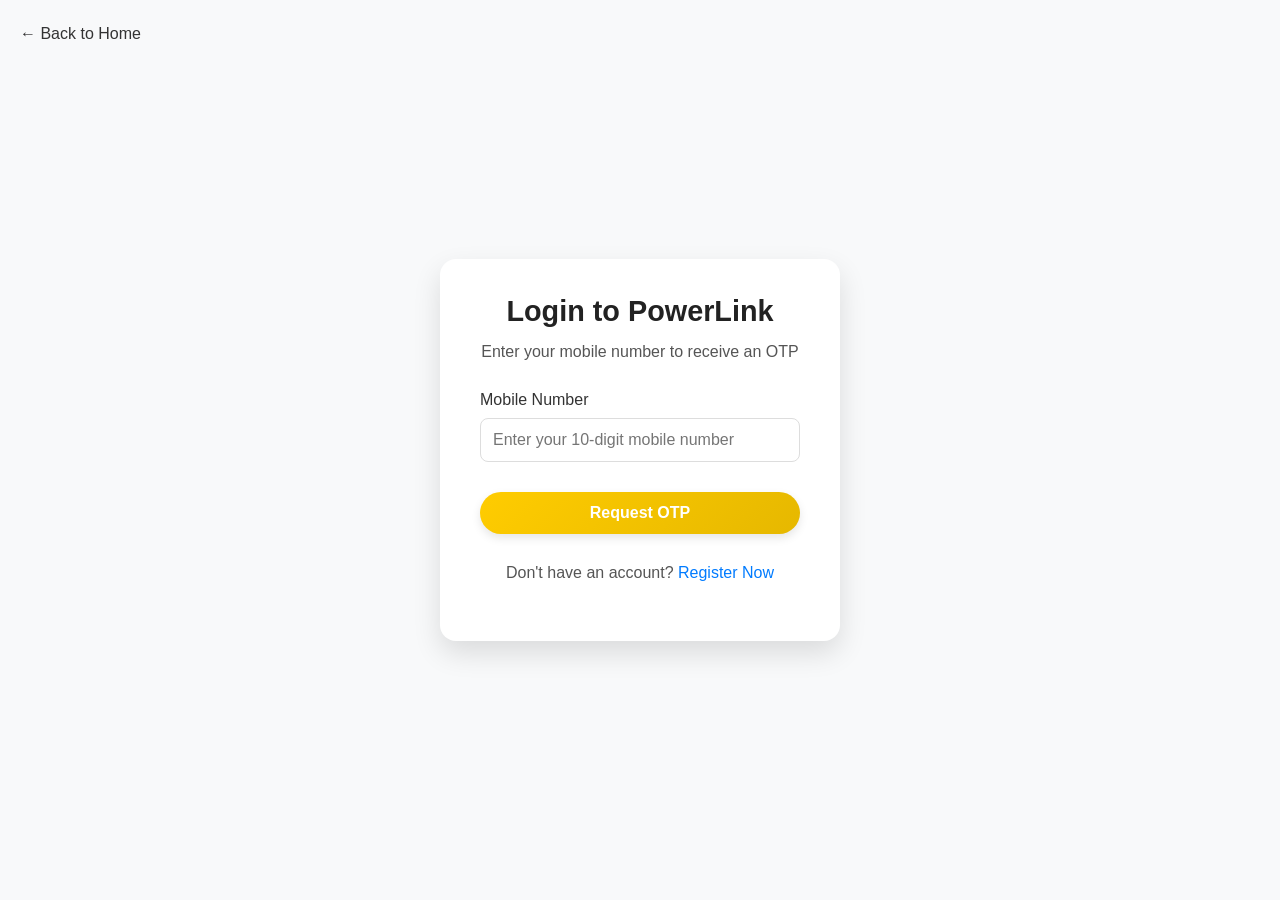
<file: yoyoyo-main/FRONTEND/pl/auth.html>
<!DOCTYPE html>
<html lang="en">
<head>
  <meta charset="UTF-8">
  <meta name="viewport" content="width=device-width, initial-scale=1.0">
  <title>PowerLink - Authentication</title>
  <link rel="stylesheet" href="style.css">
  <style>
    body {
      font-family: "Segoe UI", Tahoma, sans-serif;
      background-color: #f8f9fa;
      margin: 0;
      padding: 0;
      display: flex;
      justify-content: center;
      align-items: center;
      min-height: 100vh;
    }

    .auth-container {
      background: #fff;
      padding: 35px 40px;
      border-radius: 16px;
      width: 90%;
      max-width: 400px;
      text-align: center;
      box-shadow: 0 12px 28px rgba(0,0,0,0.12);
    }

    .auth-container h2 {
      font-size: 1.8rem;
      margin-bottom: 10px;
      color: #222;
    }

    .auth-container p {
      font-size: 1rem;
      margin-bottom: 20px;
      color: #555;
    }

    .form-group {
      margin-bottom: 20px;
      text-align: left;
    }

    .form-group label {
      display: block;
      margin-bottom: 5px;
      font-weight: 500;
      color: #333;
    }

    .form-group input {
      width: 100%;
      padding: 12px;
      border: 1px solid #ddd;
      border-radius: 8px;
      font-size: 1rem;
      box-sizing: border-box;
    }

    .form-group input:focus {
      border-color: #ffcc00;
      outline: none;
      box-shadow: 0 0 0 2px rgba(255, 204, 0, 0.2);
    }

    .btn {
      width: 100%;
      padding: 12px 0;
      margin: 10px 0;
      font-size: 1rem;
      font-weight: 600;
      border: none;
      border-radius: 50px;
      cursor: pointer;
      transition: all 0.25s ease-in-out;
      box-shadow: 0 4px 10px rgba(0,0,0,0.1);
    }

    .btn-primary {
      background-color: #000;
      color: #fff;
    }

    .btn-primary:hover {
      background-color: #ffcc00;
      color: #000;
      transform: translateY(-2px);
      box-shadow: 0 6px 12px rgba(255, 204, 0, 0.4);
    }

    .btn-secondary {
      background-color: #28a745;
      color: #fff;
    }

    .btn-secondary:hover {
      background-color: #1e7e34;
      transform: translateY(-2px);
      box-shadow: 0 6px 12px rgba(30, 126, 52, 0.3);
    }

    .link {
      display: inline-block;
      margin-top: 15px;
      color: #007bff;
      text-decoration: none;
      cursor: pointer;
    }

    .link:hover {
      text-decoration: underline;
    }

    .auth-steps {
      display: none;
    }

    .auth-steps.active {
      display: block;
    }

    .otp-inputs {
      display: flex;
      justify-content: space-between;
      margin: 20px 0;
    }

    .otp-inputs input {
      width: 45px;
      height: 45px;
      text-align: center;
      font-size: 1.2rem;
      border: 1px solid #ddd;
      border-radius: 8px;
    }

    .address-fields {
      margin-top: 15px;
    }

    .error-message {
      color: #dc3545;
      font-size: 0.9rem;
      margin-top: 5px;
      display: none;
    }

    .success-message {
      color: #28a745;
      font-size: 0.9rem;
      margin-top: 5px;
      display: none;
    }

    .back-link {
      position: absolute;
      top: 20px;
      left: 20px;
      color: #333;
      text-decoration: none;
      font-weight: 500;
    }
  </style>
</head>
<body>
  <a href="index.html" class="back-link">← Back to Home</a>

  <div class="auth-container">
    <!-- Login Form -->
    <div id="login-step" class="auth-steps active">
      <h2>Login to PowerLink</h2>
      <p>Enter your mobile number to receive an OTP</p>
      
      <div class="form-group">
        <label for="login-mobile">Mobile Number</label>
        <input type="tel" id="login-mobile" placeholder="Enter your 10-digit mobile number" maxlength="10" pattern="[0-9]{10}">
        <div id="login-mobile-error" class="error-message">Please enter a valid 10-digit mobile number</div>
      </div>
      
      <button id="request-otp-btn" class="btn btn-primary">Request OTP</button>
      <p>Don't have an account? <a id="show-register-link" class="link">Register Now</a></p>
    </div>

    <!-- OTP Verification for Login -->
    <div id="login-otp-step" class="auth-steps">
      <h2>Verify OTP</h2>
      <p>Enter the 6-digit code sent to <span id="login-mobile-display"></span></p>
      
      <div class="otp-inputs">
        <input type="text" maxlength="1" class="otp-input" data-index="1">
        <input type="text" maxlength="1" class="otp-input" data-index="2">
        <input type="text" maxlength="1" class="otp-input" data-index="3">
        <input type="text" maxlength="1" class="otp-input" data-index="4">
        <input type="text" maxlength="1" class="otp-input" data-index="5">
        <input type="text" maxlength="1" class="otp-input" data-index="6">
      </div>
      
      <div id="login-otp-error" class="error-message">Invalid OTP. Please try again.</div>
      <div id="login-otp-success" class="success-message">OTP verified successfully!</div>
      
      <button id="verify-login-otp-btn" class="btn btn-primary">Verify & Login</button>
      <p>Didn't receive the code? <a id="resend-login-otp" class="link">Resend OTP</a></p>
      <p><a id="back-to-login" class="link">Back to Login</a></p>
    </div>

    <!-- Registration Form - Step 1 -->
    <div id="register-step-1" class="auth-steps">
      <h2>Create an Account</h2>
      <p>Enter your details to get started</p>
      
      <div class="form-group">
        <label for="register-mobile">Mobile Number*</label>
        <input type="tel" id="register-mobile" placeholder="Enter your 10-digit mobile number" maxlength="10" pattern="[0-9]{10}">
        <div id="register-mobile-error" class="error-message">Please enter a valid 10-digit mobile number</div>
      </div>
      
      <div class="form-group">
        <label for="register-email">Email Address*</label>
        <input type="email" id="register-email" placeholder="Enter your email address">
        <div id="register-email-error" class="error-message">Please enter a valid email address</div>
      </div>
      
      <div class="form-group">
        <label for="register-firstname">First Name*</label>
        <input type="text" id="register-firstname" placeholder="Enter your first name">
        <div id="register-firstname-error" class="error-message">Please enter your first name</div>
      </div>
      
      <div class="form-group">
        <label for="register-lastname">Last Name*</label>
        <input type="text" id="register-lastname" placeholder="Enter your last name">
        <div id="register-lastname-error" class="error-message">Please enter your last name</div>
      </div>
      
      <button id="register-next-btn" class="btn btn-secondary">Next</button>
      <p>Already have an account? <a id="show-login-link" class="link">Login</a></p>
    </div>

    <!-- Registration Form - Step 2 (Address) -->
    <div id="register-step-2" class="auth-steps">
      <h2>Your Address</h2>
      <p>Please provide your address details</p>
      
      <div class="form-group">
        <label for="register-state">State*</label>
        <input type="text" id="register-state" placeholder="Enter your state">
        <div id="register-state-error" class="error-message">Please enter your state</div>
      </div>
      
      <div class="form-group">
        <label for="register-city">City*</label>
        <input type="text" id="register-city" placeholder="Enter your city">
        <div id="register-city-error" class="error-message">Please enter your city</div>
      </div>
      
      <div class="form-group">
        <label for="register-area">Area*</label>
        <input type="text" id="register-area" placeholder="Enter your area">
        <div id="register-area-error" class="error-message">Please enter your area</div>
      </div>
      
      <div class="form-group">
        <label for="register-line">Address Line*</label>
        <input type="text" id="register-line" placeholder="Enter your address line">
        <div id="register-line-error" class="error-message">Please enter your address line</div>
      </div>
      
      <div class="form-group">
        <label for="register-doorno">Door No*</label>
        <input type="text" id="register-doorno" placeholder="Enter your door number">
        <div id="register-doorno-error" class="error-message">Please enter your door number</div>
      </div>
      
      <button id="register-submit-btn" class="btn btn-secondary">Register</button>
      <p><a id="back-to-register-1" class="link">Back</a></p>
    </div>

    <!-- OTP Verification for Registration -->
    <div id="register-otp-step" class="auth-steps">
      <h2>Verify OTP</h2>
      <p>Enter the 6-digit code sent to <span id="register-mobile-display"></span></p>
      
      <div class="otp-inputs">
        <input type="text" maxlength="1" class="reg-otp-input" data-index="1">
        <input type="text" maxlength="1" class="reg-otp-input" data-index="2">
        <input type="text" maxlength="1" class="reg-otp-input" data-index="3">
        <input type="text" maxlength="1" class="reg-otp-input" data-index="4">
        <input type="text" maxlength="1" class="reg-otp-input" data-index="5">
        <input type="text" maxlength="1" class="reg-otp-input" data-index="6">
      </div>
      
      <div id="register-otp-error" class="error-message">Invalid OTP. Please try again.</div>
      <div id="register-otp-success" class="success-message">OTP verified successfully!</div>
      
      <button id="verify-register-otp-btn" class="btn btn-secondary">Verify & Create Account</button>
      <p>Didn't receive the code? <a id="resend-register-otp" class="link">Resend OTP</a></p>
    </div>

    <!-- Registration Success -->
    <div id="register-success" class="auth-steps">
      <h2>Registration Successful!</h2>
      <p>Your account has been created successfully.</p>
      <button id="go-to-login-btn" class="btn btn-primary">Go to Login</button>
    </div>
  </div>

  <script src="auth.js"></script>
</body>
</html>
</file>
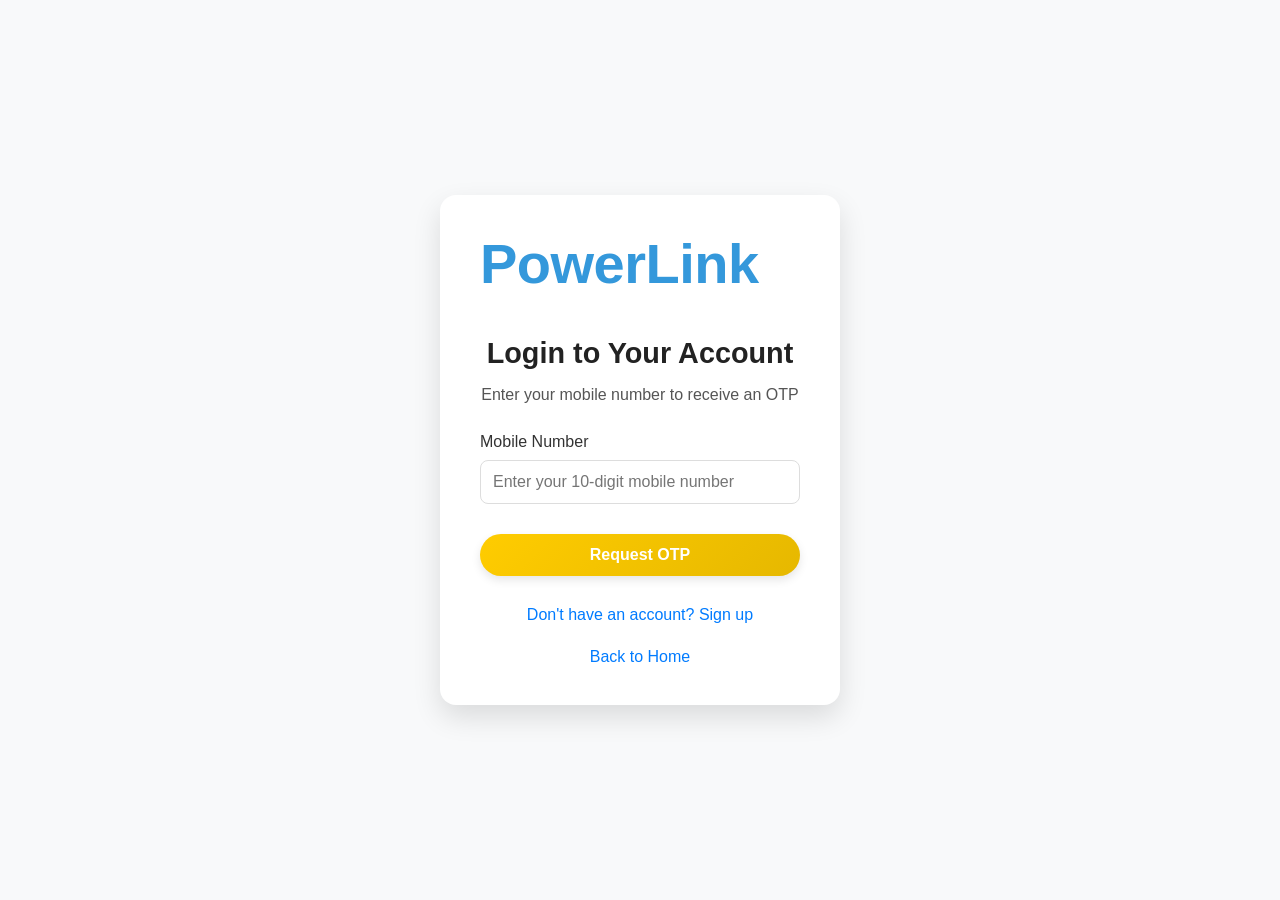
<file: yoyoyo-main/FRONTEND/pl/login.html>
<!DOCTYPE html>
<html lang="en">
<head>
  <meta charset="UTF-8">
  <meta name="viewport" content="width=device-width, initial-scale=1.0">
  <title>PowerLink - Login</title>
  <link rel="stylesheet" href="style.css">
  <style>
    body {
      font-family: "Segoe UI", Tahoma, sans-serif;
      background-color: #f8f9fa;
      margin: 0;
      padding: 0;
      display: flex;
      justify-content: center;
      align-items: center;
      min-height: 100vh;
    }

    .auth-container {
      background: #fff;
      padding: 35px 40px;
      border-radius: 16px;
      width: 90%;
      max-width: 400px;
      text-align: center;
      box-shadow: 0 12px 28px rgba(0,0,0,0.12);
    }
    h1{
       color:  #3498db;
    }
    .auth-container h2 {
      font-size: 1.8rem;
      margin-bottom: 10px;
        color: #222;
      }

    .auth-container p {
      font-size: 1rem;
      margin-bottom: 20px;
      color: #555;
    }

    .form-group {
      margin-bottom: 20px;
      text-align: left;
    }

    .form-group label {
      display: block;
      margin-bottom: 5px;
      font-weight: 500;
      color: #333;
    }

    .form-group input {
      width: 100%;
      padding: 12px;
      border: 1px solid #ddd;
      border-radius: 8px;
      font-size: 1rem;
      box-sizing: border-box;
    }

    .form-group input:focus {
      border-color: #ffcc00;
      outline: none;
      box-shadow: 0 0 0 2px rgba(255, 204, 0, 0.2);
    }

    .btn {
      width: 100%;
      padding: 12px 0;
      margin: 10px 0;
      font-size: 1rem;
      font-weight: 600;
      border: none;
      border-radius: 50px;
      cursor: pointer;
      transition: all 0.25s ease-in-out;
      box-shadow: 0 4px 10px rgba(0,0,0,0.1);
    }

    .btn-primary {
      background-color: #000;
      color: #fff;
    }

    .btn-primary:hover {
      background-color: #ffcc00;
      color: #000;
      transform: translateY(-2px);
      box-shadow: 0 6px 12px rgba(255, 204, 0, 0.4);
    }

    .otp-container {
      display: flex;
      justify-content: space-between;
      margin: 20px 0;
    }

    .otp-input {
      width: 40px;
      height: 40px;
      text-align: center;
      font-size: 1.2rem;
      border: 1px solid #ddd;
      border-radius: 8px;
    }

    .auth-link {
      display: block;
      margin-top: 15px;
      color: #007bff;
      text-decoration: none;
    }

    .auth-link:hover {
      text-decoration: underline;
    }

    .auth-steps {
      display: none;
    }

    .auth-steps.active {
      display: block;
    }

    .error-message {
      color: #dc3545;
      font-size: 0.9rem;
      margin-top: 5px;
      display: none;
    }

    .success-message {
      color: #28a745;
      font-size: 0.9rem;
      margin-top: 5px;
      display: none;
    }

    .logo {
      margin-bottom: 20px;
    }

    .logo img {
      height: 60px;
    }
  </style>
</head>
<body>
  <div class="auth-container">
    <div class="logo">
      <h1>PowerLink</h1>
    </div>

    <!-- Login Step -->
    <div id="login-step" class="auth-steps active">
      <h2>Login to Your Account</h2>
      <p>Enter your mobile number to receive an OTP</p>
      
      <div class="form-group">
        <label for="login-mobile">Mobile Number</label>
        <input type="tel" id="login-mobile" placeholder="Enter your 10-digit mobile number" maxlength="10">
        <div id="login-mobile-error" class="error-message">Please enter a valid 10-digit mobile number</div>
      </div>
      
      <button id="request-otp-btn" class="btn btn-primary">Request OTP</button>
      
      <a href="signup.html" class="auth-link">Don't have an account? Sign up</a>
      <a href="index.html" class="auth-link">Back to Home</a>
    </div>

    <!-- Login OTP Verification Step -->
    <div id="login-otp-step" class="auth-steps">
      <h2>Verify OTP</h2>
      <p>Enter the 6-digit code sent to <span id="login-mobile-display"></span></p>
      
      <div class="otp-container">
        <input type="text" class="otp-input" maxlength="1" pattern="[0-9]">
        <input type="text" class="otp-input" maxlength="1" pattern="[0-9]">
        <input type="text" class="otp-input" maxlength="1" pattern="[0-9]">
        <input type="text" class="otp-input" maxlength="1" pattern="[0-9]">
        <input type="text" class="otp-input" maxlength="1" pattern="[0-9]">
        <input type="text" class="otp-input" maxlength="1" pattern="[0-9]">
      </div>
      
      <div id="login-otp-error" class="error-message">Invalid OTP. Please try again.</div>
      <div id="login-otp-success" class="success-message">OTP verified successfully! Redirecting...</div>
      
      <button id="verify-login-otp-btn" class="btn btn-primary">Verify & Login</button>
      
      <a href="#" id="resend-login-otp" class="auth-link">Didn't receive OTP? Resend</a>
      <a href="#" id="back-to-login" class="auth-link">Back to Login</a>
    </div>
  </div>

  <script src="auth.js"></script>
</body>
</html>
</file>
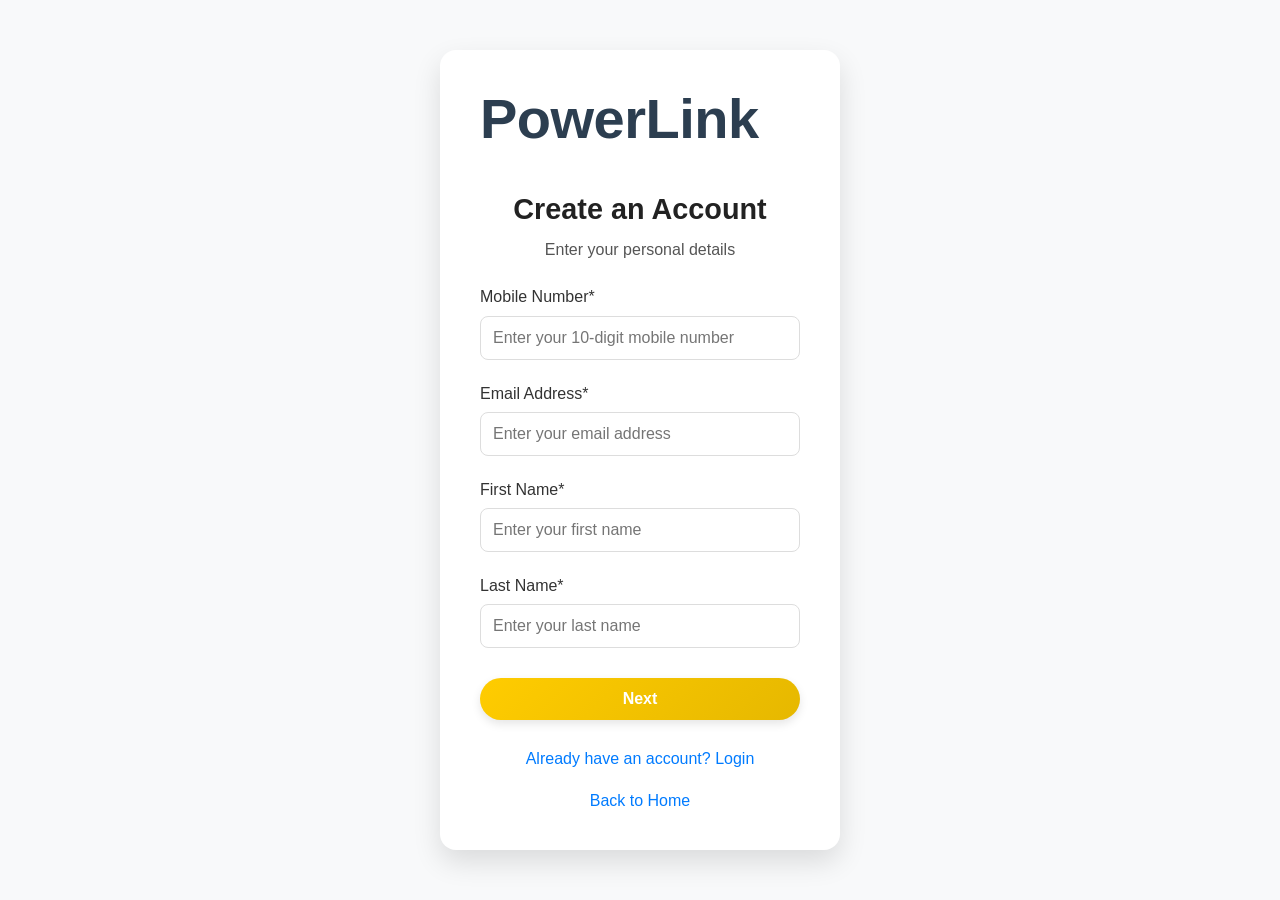
<file: yoyoyo-main/FRONTEND/pl/signup.html>
<!DOCTYPE html>
<html lang="en">
<head>
  <meta charset="UTF-8">
  <meta name="viewport" content="width=device-width, initial-scale=1.0">
  <title>PowerLink - Sign Up</title>
  <link rel="stylesheet" href="style.css">
  <style>
    body {
      font-family: "Segoe UI", Tahoma, sans-serif;
      background-color: #f8f9fa;
      margin: 0;
      padding: 0;
      display: flex;
      justify-content: center;
      align-items: center;
      min-height: 100vh;
    }

    .auth-container {
      background: #fff;
      padding: 35px 40px;
      border-radius: 16px;
      width: 90%;
      max-width: 400px;
      text-align: center;
      box-shadow: 0 12px 28px rgba(0,0,0,0.12);
    }

    .auth-container h2 {
      font-size: 1.8rem;
      margin-bottom: 10px;
      color: #222;
    }

    .auth-container p {
      font-size: 1rem;
      margin-bottom: 20px;
      color: #555;
    }

    .form-group {
      margin-bottom: 20px;
      text-align: left;
    }

    .form-group label {
      display: block;
      margin-bottom: 5px;
      font-weight: 500;
      color: #333;
    }

    .form-group input {
      width: 100%;
      padding: 12px;
      border: 1px solid #ddd;
      border-radius: 8px;
      font-size: 1rem;
      box-sizing: border-box;
    }

    .form-group input:focus {
      border-color: #ffcc00;
      outline: none;
      box-shadow: 0 0 0 2px rgba(255, 204, 0, 0.2);
    }

    .btn {
      width: 100%;
      padding: 12px 0;
      margin: 10px 0;
      font-size: 1rem;
      font-weight: 600;
      border: none;
      border-radius: 50px;
      cursor: pointer;
      transition: all 0.25s ease-in-out;
      box-shadow: 0 4px 10px rgba(0,0,0,0.1);
    }

    .btn-primary {
      background-color: #000;
      color: #fff;
    }

    .btn-primary:hover {
      background-color: #ffcc00;
      color: #000;
      transform: translateY(-2px);
      box-shadow: 0 6px 12px rgba(255, 204, 0, 0.4);
    }

    .otp-container {
      display: flex;
      justify-content: space-between;
      margin: 20px 0;
    }

    .otp-input {
      width: 40px;
      height: 40px;
      text-align: center;
      font-size: 1.2rem;
      border: 1px solid #ddd;
      border-radius: 8px;
    }

    .auth-link {
      display: block;
      margin-top: 15px;
      color: #007bff;
      text-decoration: none;
    }

    .auth-link:hover {
      text-decoration: underline;
    }

    .auth-steps {
      display: none;
    }

    .auth-steps.active {
      display: block;
    }

    .error-message {
      color: #dc3545;
      font-size: 0.9rem;
      margin-top: 5px;
      display: none;
    }

    .success-message {
      color: #28a745;
      font-size: 0.9rem;
      margin-top: 5px;
      display: none;
    }

    .logo {
      margin-bottom: 20px;
    }

    .logo img {
      height: 60px;
    }
  </style>
</head>
<body>
  <div class="auth-container">
    <div class="logo">
      <h1>PowerLink</h1>
    </div>

    <!-- Registration Step 1 -->
    <div id="register-step-1" class="auth-steps active">
      <h2>Create an Account</h2>
      <p>Enter your personal details</p>
      
      <div class="form-group">
        <label for="register-mobile">Mobile Number*</label>
        <input type="tel" id="register-mobile" placeholder="Enter your 10-digit mobile number" maxlength="10" required>
        <div id="register-mobile-error" class="error-message">Please enter a valid 10-digit mobile number</div>
      </div>
      
      <div class="form-group">
        <label for="register-email">Email Address*</label>
        <input type="email" id="register-email" placeholder="Enter your email address" required>
        <div id="register-email-error" class="error-message">Please enter a valid email address</div>
      </div>
      
      <div class="form-group">
        <label for="register-firstname">First Name*</label>
        <input type="text" id="register-firstname" placeholder="Enter your first name" required>
      </div>
      
      <div class="form-group">
        <label for="register-lastname">Last Name*</label>
        <input type="text" id="register-lastname" placeholder="Enter your last name" required>
      </div>
      
      <button id="register-next-btn" class="btn btn-primary">Next</button>
      
      <a href="login.html" class="auth-link">Already have an account? Login</a>
      <a href="index.html" class="auth-link">Back to Home</a>
    </div>

    <!-- Registration Step 2 -->
    <div id="register-step-2" class="auth-steps">
      <h2>Address Details</h2>
      <p>Enter your address information</p>
      
      <div class="form-group">
        <label for="register-state">State*</label>
        <input type="text" id="register-state" placeholder="Enter your state" required>
      </div>
      
      <div class="form-group">
        <label for="register-city">City*</label>
        <input type="text" id="register-city" placeholder="Enter your city" required>
      </div>
      
      <div class="form-group">
        <label for="register-area">Area*</label>
        <input type="text" id="register-area" placeholder="Enter your area" required>
      </div>
      
      <div class="form-group">
        <label for="register-line">Address Line*</label>
        <input type="text" id="register-line" placeholder="Enter your address line" required>
      </div>
      
      <div class="form-group">
        <label for="register-doorno">Door Number*</label>
        <input type="text" id="register-doorno" placeholder="Enter your door number" required>
      </div>
      
      <button id="register-submit-btn" class="btn btn-primary">Register</button>
      <a href="#" id="back-to-register-1" class="auth-link">Back to Personal Details</a>
    </div>

    <!-- Registration OTP Verification Step -->
    <div id="register-otp-step" class="auth-steps">
      <h2>Verify OTP</h2>
      <p>Enter the 6-digit code sent to <span id="register-mobile-display"></span></p>
      
      <div class="otp-container">
        <input type="text" class="reg-otp-input" maxlength="1" pattern="[0-9]">
        <input type="text" class="reg-otp-input" maxlength="1" pattern="[0-9]">
        <input type="text" class="reg-otp-input" maxlength="1" pattern="[0-9]">
        <input type="text" class="reg-otp-input" maxlength="1" pattern="[0-9]">
        <input type="text" class="reg-otp-input" maxlength="1" pattern="[0-9]">
        <input type="text" class="reg-otp-input" maxlength="1" pattern="[0-9]">
      </div>
      
      <div id="register-otp-error" class="error-message">Invalid OTP. Please try again.</div>
      <div id="register-otp-success" class="success-message">OTP verified successfully! Redirecting...</div>
      
      <button id="verify-register-otp-btn" class="btn btn-primary">Verify & Create Account</button>
      
      <a href="#" id="resend-register-otp" class="auth-link">Didn't receive OTP? Resend</a>
    </div>

    <!-- Registration Success Step -->
    <div id="register-success" class="auth-steps">
      <h2>Registration Successful!</h2>
      <p>Your account has been created successfully.</p>
      
      <button id="go-to-login-btn" class="btn btn-primary">Go to Login</button>
      <a href="index.html" class="auth-link">Go to Home</a>
    </div>
  </div>

  <script src="auth.js"></script>
</body>
</html>
</file>
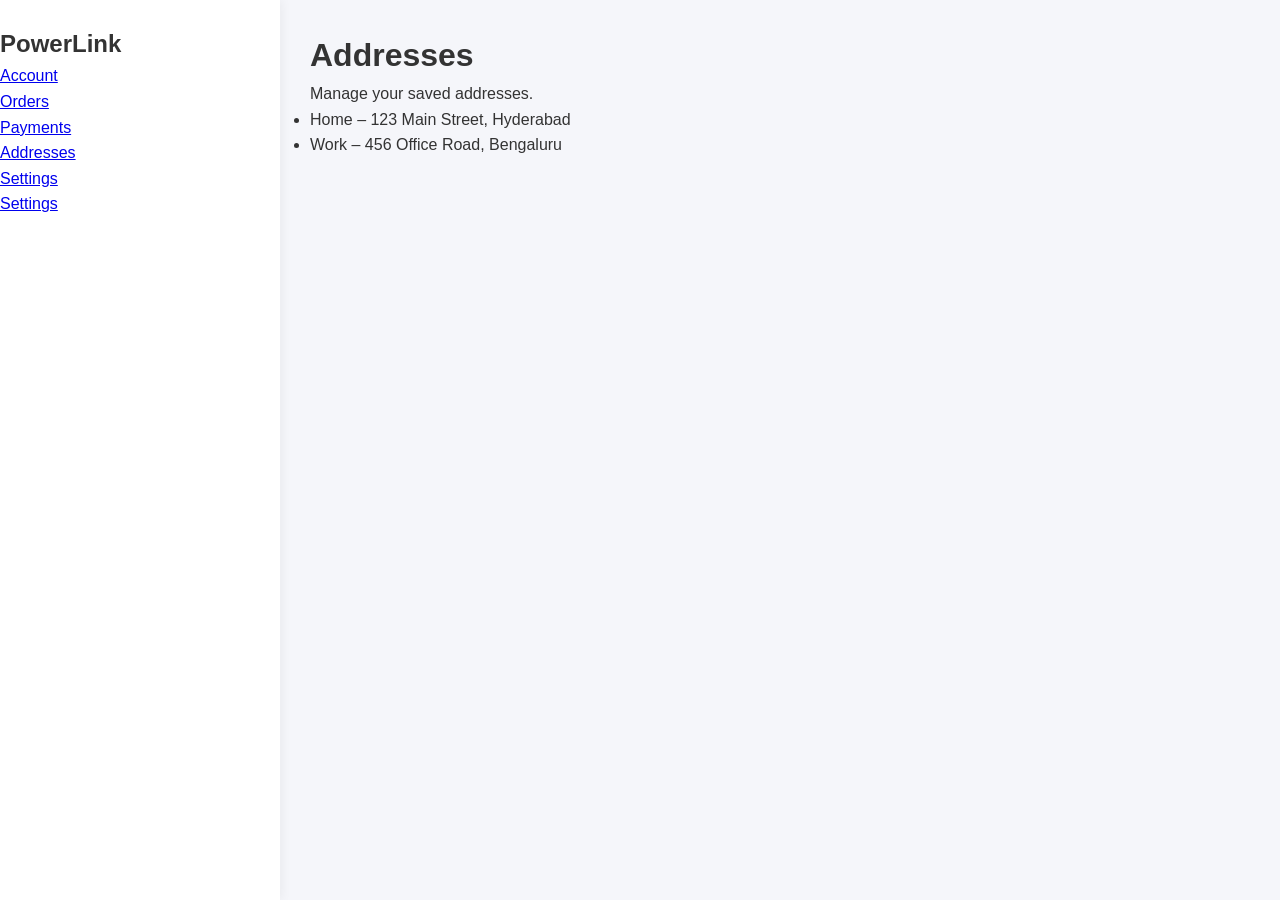
<file: yoyoyo-main/FRONTEND/pl/U.account/addresses.html>
<!DOCTYPE html>
<html lang="en">
<head>
  <meta charset="UTF-8">
  <meta name="viewport" content="width=device-width, initial-scale=1.0">
  <title>Addresses - PowerLink</title>
  <link rel="stylesheet" href="sidebar.css">
</head>
<body>
  <aside class="sidebar">
    <h2>PowerLink</h2>
    <ul>
      <li><a href="account.html">Account</a></li>
      <li><a href="orders.html">Orders</a></li>
      <li><a href="payments.html">Payments</a></li>
      <li><a href="addresses.html" class="active">Addresses</a></li>
      <li><a href="settings.html">Settings</a></li>
      <li><a href="#" data-page="settings">Settings</a></li>
    </ul>
  </aside>

  <main class="content">
    <h1>Addresses</h1>
    <p>Manage your saved addresses.</p>
    <ul>
      <li>Home – 123 Main Street, Hyderabad</li>
      <li>Work – 456 Office Road, Bengaluru</li>
    </ul>
  </main>
</body>
</html>
</file>
<file: yoyoyo-main/FRONTEND/pl/style.css>
/* ===== RESET & BASE STYLES ===== */
:root {
  --primary-color: #3498db;
  --secondary-color: #2ecc71;
  --accent-color: #f39c12;
  --text-dark: #2c3e50;
  --text-light: #7f8c8d;
  --background-light: #f8f9fa;
  --background-white: #ffffff;
  --shadow-sm: 0 2px 10px rgba(0,0,0,0.05);
  --shadow-md: 0 5px 20px rgba(0,0,0,0.08);
  --shadow-lg: 0 10px 30px rgba(0,0,0,0.12);
  --border-radius-sm: 4px;
  --border-radius-md: 8px;
  --border-radius-lg: 16px;
  --transition-fast: 0.2s ease;
  --transition-normal: 0.3s ease;
  --transition-slow: 0.5s ease;
}

* {
  margin: 0;
  padding: 0;
  box-sizing: border-box;
}

html {
  scroll-behavior: smooth;
  font-size: 16px;
}

body {
  font-family: 'Inter', 'Segoe UI', Tahoma, sans-serif;
  line-height: 1.7;
  color: var(--text-dark);
  background-color: var(--background-white);
  overflow-x: hidden;
  font-weight: 400;
}

.container {
  max-width: 1400px;
  margin: 0 auto;
  padding: 0 30px;
  width: 100%;
}

/* ===== TYPOGRAPHY ===== */
h1, h2, h3, h4, h5, h6 {
  font-weight: 700;
  line-height: 1.2;
  margin-bottom: 1.2rem;
  color: var(--text-dark);
}

h1 {
  font-size: 3.5rem;
  font-weight: 800;
  letter-spacing: -0.5px;
}

h2 {
  font-size: 2.5rem;
  font-weight: 700;
}

h3 {
  font-size: 2rem;
}

h4 {
  font-size: 1.5rem;
}

p {
  margin-bottom: 1.5rem;
  color: var(--text-light);
}

.section-title {
  font-size: 2.5rem;
  font-weight: 800;
  margin-bottom: 1rem;
  color: var(--text-dark);
  position: relative;
  display: inline-block;
}

.section-title::after {
  content: "";
  width: 80px;
  height: 4px;
  background: var(--primary-color);
  position: absolute;
  bottom: -15px;
  left: 0;
  border-radius: 2px;
}

.text-center .section-title::after {
  left: 50%;
  transform: translateX(-50%);
}

.section-subtitle {
  font-size: 1.2rem;
  color: var(--text-light);
  margin-bottom: 3rem;
  max-width: 700px;
}

.text-center .section-subtitle {
  margin-left: auto;
  margin-right: auto;
}

.text-primary {
  color: var(--primary-color);
}

.text-secondary {
  color: var(--secondary-color);
}

.text-accent {
  color: var(--accent-color);
}

.text-center {
  text-align: center;
}

/* ===== NAVBAR ===== */
.navbar {
  background: var(--background-white);
  box-shadow: var(--shadow-md);
  position: sticky;
  top: 0;
  z-index: 1000;
  transition: all 0.3s ease;
}

.navbar.scrolled {
  box-shadow: var(--shadow-lg);
  background: rgba(255, 255, 255, 0.9);
  backdrop-filter: blur(10px);
}

.nav-container {
  display: flex;
  justify-content: space-between;
  align-items: center;
  padding: 0 40px;
  max-width: 1300px;
  margin: 0 auto;
  height: 80px;
}

/* ===== LOGO ===== */
.logo {
  display: flex;
  align-items: center;
  font-weight: 800;
  font-size: 1.7rem;
  color: var(--primary-color);
  text-decoration: none;
  cursor: pointer;
}

.logo i {
  margin-right: 10px;
  font-size: 2rem;
  background: linear-gradient(135deg, var(--primary-color), #2980b9);
  -webkit-background-clip: text;
  -webkit-text-fill-color: transparent;
  transition: transform 0.4s ease;
}

.logo:hover i {
  transform: rotate(20deg) scale(1.1);
}

/* ===== NAV MENU ===== */
.nav-menu {
  display: flex;
  align-items: center;
}

.nav-links {
  display: flex;
  gap: 30px;
  list-style: none;
  margin: 0;
  padding: 0;
}

/* ===== NAV LINKS ===== */
.nav-link {
  position: relative;
  display: flex;
  align-items: center;
  gap: 8px;
  text-decoration: none;
  color: var(--text-dark);
  font-weight: 500;
  font-size: 1rem;
  transition: color 0.3s ease, transform 0.3s ease;
  padding: 10px 0;
}

/* Fancy hover effect */
.nav-link::before {
  content: "";
  position: absolute;
  left: 50%;
  bottom: 0;
  transform: translateX(-50%) scaleX(0);
  width: 80%;
  height: 3px;
  background: linear-gradient(90deg, #3498db, #00c6ff);
  border-radius: 5px;
  transition: transform 0.35s ease;
  transform-origin: center;
  opacity: 0;
}

.nav-link:hover {
  color: var(--primary-color);
  transform: translateY(-3px);
}

.nav-link:hover::before {
  transform: translateX(-50%) scaleX(1);
  opacity: 1;
}

/* Active link highlight */
.nav-link.active {
  color: var(--primary-color);
}

.nav-link.active::before {
  transform: translateX(-50%) scaleX(1);
  opacity: 1;
}

/* ===== ICON ===== */
.nav-link i {
  font-size: 1.1rem;
  transition: transform 0.3s ease;
}

.nav-link:hover i {
  transform: translateY(-2px);
}

/* ===== HAMBURGER ===== */
.hamburger {
  display: none;
  flex-direction: column;
  cursor: pointer;
}

.hamburger .bar {
  width: 25px;
  height: 3px;
  background: #2d3748;
  margin: 3px 0;
  transition: 0.3s;
}

/* ===== RESPONSIVE ===== */
@media (max-width: 768px) {
  .hamburger {
    display: flex;
  }

  .nav-links {
    position: absolute;
    top: 80px;
    left: 0;
    right: 0;
    flex-direction: column;
    background: var(--background-white);
    box-shadow: var(--shadow-md);
    overflow: hidden;
    max-height: 0;
    transition: max-height 0.4s ease;
  }

  .nav-links.open {
    max-height: 300px;
  }

  .nav-link {
    padding: 15px;
    justify-content: center;
  }
}


/* ===== HERO SECTION ===== */
.hero {
  position: relative;
  min-height: 100vh;
  display: flex;
  align-items: center;
  background: linear-gradient(135deg, var(--primary-color) 0%, #2980b9 100%);
  color: white;
  overflow: hidden;
  padding: 0;
}

.hero-background {
  position: absolute;
  top: 0;
  left: 0;
  width: 100%;
  height: 100%;
  z-index: 1;
}

.hero-pattern {
  position: absolute;
  top: 0;
  left: 0;
  width: 100%;
  height: 100%;
  background-image: 
    radial-gradient(circle at 20% 80%, rgba(255, 255, 255, 0.1) 0%, transparent 50%),
    radial-gradient(circle at 80% 20%, rgba(255, 255, 255, 0.1) 0%, transparent 50%),
    radial-gradient(circle at 40% 40%, rgba(255, 255, 255, 0.05) 0%, transparent 50%);
  animation: patternMove 20s ease-in-out infinite;
}

@keyframes patternMove {
  0%, 100% { transform: translateX(0) translateY(0); }
  25% { transform: translateX(-20px) translateY(-10px); }
  50% { transform: translateX(20px) translateY(10px); }
  75% { transform: translateX(-10px) translateY(20px); }
}

.hero-shapes {
  position: absolute;
  width: 100%;
  height: 100%;
}

.shape {
  position: absolute;
  border-radius: 50%;
  background: rgba(255, 255, 255, 0.1);
  animation: float 8s ease-in-out infinite;
}

.shape-1 {
  width: 300px;
  height: 300px;
  top: 10%;
  left: 5%;
  animation-delay: 0s;
}

.shape-2 {
  width: 200px;
  height: 200px;
  top: 60%;
  right: 10%;
  animation-delay: 2s;
}

.shape-3 {
  width: 150px;
  height: 150px;
  top: 30%;
  right: 30%;
  animation-delay: 4s;
}

.shape-4 {
  width: 100px;
  height: 100px;
  bottom: 20%;
  left: 20%;
  animation-delay: 6s;
}

@keyframes float {
  0%, 100% { transform: translateY(0px) rotate(0deg); }
  33% { transform: translateY(-30px) rotate(120deg); }
  66% { transform: translateY(15px) rotate(240deg); }
}

.hero-content {
  position: relative;
  z-index: 2;
  display: grid;
  grid-template-columns: 1fr 1fr;
  gap: 4rem;
  align-items: center;
  max-width: 1400px;
  margin: 0 auto;
  padding: 0 2rem;
  width: 100%;
}

.hero-text {
  animation: slideInLeft 1s ease-out;
}

@keyframes slideInLeft {
  from {
    opacity: 0;
    transform: translateX(-50px);
  }
  to {
    opacity: 1;
    transform: translateX(0);
  }
}

.hero-badge {
  display: inline-flex;
  align-items: center;
  gap: 0.5rem;
  background: rgba(255, 255, 255, 0.15);
  backdrop-filter: blur(10px);
  padding: 0.5rem 1rem;
  border-radius: var(--border-radius-md);
  font-size: 0.9rem;
  font-weight: 600;
  margin-bottom: 2rem;
  border: 1px solid rgba(255, 255, 255, 0.2);
  animation: fadeInUp 1s ease-out 0.2s both;
  box-shadow: var(--shadow-sm);
}

.hero-badge i {
  color: var(--accent-color);
  animation: twinkle 2s ease-in-out infinite;
}

@keyframes twinkle {
  0%, 100% { opacity: 1; }
  50% { opacity: 0.5; }
}

.hero-title {
  font-size: 4rem;
  font-weight: 800;
  margin-bottom: 1.5rem;
  line-height: 1.1;
  animation: fadeInUp 1s ease-out 0.4s both;
  letter-spacing: -1px;
}

.gradient-text {
  background: linear-gradient(45deg, var(--primary-color), var(--secondary-color), var(--primary-color));
  background-size: 200% 200%;
  -webkit-background-clip: text;
  -webkit-text-fill-color: transparent;
  background-clip: text;
  animation: gradientShift 3s ease-in-out infinite;
}

@keyframes gradientShift {
  0%, 100% { background-position: 0% 50%; }
  50% { background-position: 100% 50%; }
}

.hero-title i {
  color: var(--accent-color);
  margin-left: 1rem;
  animation: pulse 2s infinite;
}

@keyframes pulse {
  0%, 100% { transform: scale(1); }
  50% { transform: scale(1.1); }
}

.hero-subtitle {
  font-size: 1.3rem;
  margin-bottom: 3rem;
  color: rgba(255, 255, 255, 0.9);
  line-height: 1.6;
  animation: fadeInUp 1s ease-out 0.6s both;
}

.hero-cta {
  display: flex;
  gap: 20px;
  animation: fadeInUp 1s ease-out 0.8s both;
}

.btn-hero-primary {
  display: inline-block;
  background: white;
  color: var(--primary-color);
  padding: 15px 30px;
  border-radius: var(--border-radius-md);
  font-weight: 600;
  text-decoration: none;
  transition: all var(--transition-normal);
  border: none;
  cursor: pointer;
  box-shadow: var(--shadow-md);
}

.btn-hero-primary:hover {
  transform: translateY(-3px);
  box-shadow: var(--shadow-lg);
  background: var(--background-light);
}

.btn-hero-secondary {
  display: inline-block;
  background: rgba(255, 255, 255, 0.1);
  color: white;
  padding: 15px 30px;
  border-radius: var(--border-radius-md);
  font-weight: 600;
  text-decoration: none;
  transition: all var(--transition-normal);
  border: 1px solid rgba(255, 255, 255, 0.3);
  backdrop-filter: blur(5px);
}

.btn-hero-secondary:hover {
  background: rgba(255, 255, 255, 0.2);
  transform: translateY(-3px);
}

.hero-stats {
  display: flex;
  gap: 2rem;
  margin-bottom: 3rem;
  animation: fadeInUp 1s ease-out 0.8s both;
}

.stat-item {
  display: flex;
  align-items: center;
  gap: 1rem;
  background: rgba(255, 255, 255, 0.1);
  backdrop-filter: blur(10px);
  padding: 1rem 1.5rem;
  border-radius: 15px;
  border: 1px solid rgba(255, 255, 255, 0.2);
  transition: all 0.3s ease;
}

.stat-item:hover {
  background: rgba(255, 255, 255, 0.15);
  transform: translateY(-5px);
}

.stat-icon {
  width: 50px;
  height: 50px;
  background: rgba(255, 215, 0, 0.2);
  border-radius: 50%;
  display: flex;
  align-items: center;
  justify-content: center;
  color: #ffd700;
  font-size: 1.2rem;
}

.stat-content {
  display: flex;
  flex-direction: column;
}

.stat-number {
  font-size: 1.8rem;
  font-weight: 800;
  color: #ffd700;
  line-height: 1;
}

.stat-label {
  font-size: 0.9rem;
  color: rgba(255, 255, 255, 0.8);
  font-weight: 500;
}

.hero-search {
  animation: slideInRight 1s ease-out 0.4s both;
}

@keyframes slideInRight {
  from {
    opacity: 0;
    transform: translateX(50px);
  }
  to {
    opacity: 1;
    transform: translateX(0);
  }
}

.search-container {
  background: rgba(255, 255, 255, 0.95);
  backdrop-filter: blur(20px);
  padding: 1.5rem;
  border-radius: 20px;
  box-shadow: 0 15px 30px rgba(0, 0, 0, 0.12);
  border: 1px solid rgba(255, 255, 255, 0.3);
  max-width: 450px;
  width: 100%;
}

.search-header {
  text-align: center;
  margin-bottom: 2rem;
}

.search-header h3 {
  font-size: 1.5rem;
  font-weight: 700;
  color: #2d3748;
  margin-bottom: 0.5rem;
}

.search-header p {
  color: #718096;
  font-size: 1rem;
}

.search-form {
  display: flex;
  flex-direction: column;
  gap: 1.5rem;
  margin-bottom: 2rem;
}

.search-input-group {
  position: relative;
  display: flex;
  align-items: center;
}

.input-icon {
  position: absolute;
  left: 1.2rem;
  color: #a0aec0;
  z-index: 2;
  font-size: 1.1rem;
}

.search-input {
  width: 100%;
  padding: 1.2rem 1.2rem 1.2rem 3.5rem;
  border: 2px solid #e2e8f0;
  border-radius: 15px;
  font-size: 1rem;
  transition: all 0.3s ease;
  background: #f8fafc;
  color: #2d3748;
}

.search-input:focus {
  outline: none;
  border-color: #667eea;
  background: white;
  box-shadow: 0 0 0 3px rgba(102, 126, 234, 0.1);
}

.input-border {
  position: absolute;
  bottom: 0;
  left: 0;
  width: 0;
  height: 2px;
  background: linear-gradient(90deg, #667eea, #764ba2);
  transition: width 0.3s ease;
}

.search-input:focus + .input-border {
  width: 100%;
}

.live-location-btn {
  position: absolute;
  right: 15px;
  background: #f8fafc;
  border: none;
  color: #667eea;
  font-size: 1rem;
  cursor: pointer;
  padding: 8px;
  border-radius: 50%;
  transition: all 0.3s ease;
  z-index: 2;
}

.live-location-btn:hover {
  background: #edf2f7;
  color: #4c51bf;
}

.search-btn {
  position: relative;
  background: linear-gradient(135deg, #667eea 0%, #764ba2 100%);
  color: white;
  border: none;
  padding: 1.2rem 2rem;
  border-radius: 15px;
  font-size: 1.1rem;
  font-weight: 600;
  cursor: pointer;
  transition: all 0.3s ease;
  display: flex;
  align-items: center;
  justify-content: center;
  gap: 0.5rem;
  overflow: hidden;
}

.search-btn:hover {
  transform: translateY(-2px);
  box-shadow: 0 15px 35px rgba(102, 126, 234, 0.4);
}

.btn-shine {
  position: absolute;
  top: 0;
  left: -100%;
  width: 100%;
  height: 100%;
  background: linear-gradient(90deg, transparent, rgba(255, 255, 255, 0.3), transparent);
  transition: left 0.5s ease;
}

.search-btn:hover .btn-shine {
  left: 100%;
}

.quick-services {
  text-align: center;
}

.quick-label {
  font-size: 0.9rem;
  color: #718096;
  margin-bottom: 1rem;
  display: block;
  font-weight: 500;
}

.quick-tags {
  display: flex;
  flex-wrap: wrap;
  gap: 0.8rem;
  justify-content: center;
}

.tag {
  display: flex;
  align-items: center;
  gap: 0.5rem;
  background: #f7fafc;
  color: #4a5568;
  padding: 0.6rem 1.2rem;
  border-radius: 25px;
  font-size: 0.9rem;
  font-weight: 500;
  transition: all 0.3s ease;
  cursor: pointer;
  border: 1px solid #e2e8f0;
}

.tag:hover {
  background: #667eea;
  color: white;
  transform: translateY(-2px);
  box-shadow: 0 5px 15px rgba(102, 126, 234, 0.3);
}

.tag i {
  font-size: 0.8rem;
}

.hero-scroll {
  position: absolute;
  bottom: 2rem;
  left: 50%;
  transform: translateX(-50%);
  z-index: 2;
  animation: fadeInUp 1s ease-out 1.2s both;
}

.scroll-indicator {
  display: flex;
  flex-direction: column;
  align-items: center;
  gap: 0.5rem;
  color: rgba(255, 255, 255, 0.8);
  font-size: 0.9rem;
  font-weight: 500;
}

.scroll-arrow {
  animation: bounce 2s infinite;
}

@keyframes bounce {
  0%, 20%, 50%, 80%, 100% { transform: translateY(0); }
  40% { transform: translateY(-10px); }
  60% { transform: translateY(-5px); }
}

@keyframes fadeInUp {
  from {
    opacity: 0;
    transform: translateY(30px);
  }
  to {
    opacity: 1;
    transform: translateY(0);
  }
}

/* ===== SERVICES SECTION ===== */
.services {
  padding: 4rem 2rem;
  background: #f8fafc;
  text-align: center;
}

.services-grid {
  display: grid;
  grid-template-columns: repeat(auto-fit, minmax(200  px, 1fr));
  gap: 2rem;
  margin-top: 2rem;
  justify-content: center;
  align-items: stretch;
}

.service-card {
  background: white;
  padding: 2rem 1.5rem;
  border-radius: 15px;
  box-shadow: 0 4px 15px rgba(0, 0, 0, 0.1);
  transition: all 0.3s ease;
  cursor: pointer;
  border: 1px solid #e2e8f0;
}

.service-card:hover {
  transform: translateY(-5px);
  box-shadow: 0 8px 25px rgba(0, 0, 0, 0.15);
  border-color: #ffcc00;
}

.service-icon {
  width: 80px;
  height: 80px;
  background: #ffcc00;
  border-radius: 50%;
  display: flex;
  align-items: center;
  justify-content: center;
  margin: 0 auto 1.5rem;
  color: #1a202c;
  font-size: 2rem;
  transition: transform 0.3s ease;
}

.service-card:hover .service-icon {
  transform: scale(1.1);
  background: #e6b800;
}

.service-card h3 {
  font-size: 1.3rem;
  font-weight: 700;
  color: #1a202c;
  margin-bottom: 1rem;
}

.service-card p {
  color: #64748b;
  margin-bottom: 1.5rem;
  line-height: 1.6;
  font-size: 0.9rem;
}

.service-features {
  display: flex;
  flex-direction: column;
  gap: 0.5rem;
  margin-bottom: 1.5rem;
}

.feature {
  font-size: 0.85rem;
  color: #64748b;
  font-weight: 500;
  display: flex;
  align-items: center;
  gap: 0.5rem;
}

.feature::before {
  content: "✓";
  color: #10b981;
  font-weight: bold;
}

.service-link {
  text-decoration: none;
  color: inherit;
  display: block;
}

/* ===== CATEGORIES SECTION ===== */
.categories {
  padding: 4rem 2rem;
  background: white;
  text-align: center;
}

.categories-grid {
  display: grid;
  grid-template-columns: repeat(auto-fit, minmax(350px, 1fr));
  gap: 2rem;
  margin-top: 2rem;
}

.category-card {
  background: white;
  padding: 2rem 1.5rem;
  border-radius: 15px;
  box-shadow: 0 4px 15px rgba(0, 0, 0, 0.1);
  transition: all 0.3s ease;
  cursor: pointer;
  text-decoration: none;
  color: inherit;
  display: flex;
  align-items: center;
  gap: 1.5rem;
  border: 1px solid #e2e8f0;
}

.category-card:hover {
  transform: translateY(-5px);
  box-shadow: 0 8px 25px rgba(0, 0, 0, 0.15);
  border-color: #ffcc00;
}

.category-image {
  width: 80px;
  height: 80px;
  background: linear-gradient(135deg, #ffcc00 0%, #e6b800 100%);
  border-radius: 15px;
  display: flex;
  align-items: center;
  justify-content: center;
  color: #1a202c;
  font-size: 2rem;
  flex-shrink: 0;
  transition: transform 0.3s ease;
}

.category-card:hover .category-image {
  transform: scale(1.1);
}

.category-content h3 {
  font-size: 1.3rem;
  font-weight: 700;
  color: #1a202c;
  margin-bottom: 0.5rem;
}

.category-content p {
  color: #64748b;
  margin-bottom: 0.5rem;
  font-size: 0.9rem;
}

.category-count {
  background: #f8fafc;
  color: #3b82f6;
  padding: 0.25rem 0.75rem;
  border-radius: 15px;
  font-size: 0.8rem;
  font-weight: 600;
  border: 1px solid #e2e8f0;
}

/* ===== GALLERY SECTION ===== */
.gallery-section {
  padding: 4rem 2rem;
  background: #f8fafc;
}

.gallery-header {
  display: flex;
  justify-content: space-between;
  align-items: center;
  margin-bottom: 2rem;
}

.gallery-title {
  font-size: 2rem;
  font-weight: 800;
  color: #1a202c;
  letter-spacing: 0.5px;
  display: flex;
  align-items: center;
  gap: 0.5rem;
}

.gallery-title::before {
  content: "⚡";
  color: #ffcc00;
  font-size: 1.5rem;
}

.gallery-subtitle {
  color: #64748b;
  font-size: 1rem;
  font-weight: 500;
}

.gallery-controls {
  display: flex;
  gap: 10px;
}

.gallery-btn {
  background: #ffcc00;
  color: #1a202c;
  border: none;
  font-size: 1.2rem;
  padding: 10px 15px;
  cursor: pointer;
  border-radius: 50%;
  transition: all 0.3s ease;
  box-shadow: 0 4px 12px rgba(255, 204, 0, 0.3);
  font-weight: 600;
}

.gallery-btn:hover {
  background: #e6b800;
  transform: scale(1.1);
  box-shadow: 0 6px 20px rgba(255, 204, 0, 0.4);
}

.gallery {
  display: flex;
  gap: 20px;
  overflow-x: auto;
  overflow-y: hidden;
  scroll-behavior: smooth;
  padding-bottom: 10px;
  scrollbar-width: none; /* Firefox */
  -ms-overflow-style: none; /* IE and Edge */
}

/* Hide scrollbar for Chrome, Safari and Opera */
.gallery::-webkit-scrollbar {
  display: none;
}

/* Specific styles for electronics, vehicles, and spare parts galleries */
#electronics, #vehicles, #spare-parts {
  overflow-y: hidden;
  max-height: fit-content;
}

.gallery-item {
  flex: 0 0 auto;
  text-align: center;
  background: white;
  border-radius: 15px;
  padding: 1.5rem;
  box-shadow: 0 4px 15px rgba(0, 0, 0, 0.1);
  transition: all 0.3s ease;
  border: 1px solid #e2e8f0;
  cursor: pointer;
}

.gallery-item:hover {
  transform: translateY(-5px);
  box-shadow: 0 8px 25px rgba(0, 0, 0, 0.15);
  border-color: #ffcc00;
}

.item-image {
  position: relative;
  margin-bottom: 1rem;
  border-radius: 12px;
  overflow: hidden;
}

.item-image img {
  width: 160px;
  height: 160px;
  border-radius: 12px;
  object-fit: cover;
  box-shadow: 0 4px 15px rgba(0,0,0,0.1);
  transition: transform 0.3s ease, box-shadow 0.3s ease;
}

.gallery-item:hover .item-image img {
  transform: scale(1.05);
  box-shadow: 0 8px 25px rgba(0,0,0,0.2);
}

.item-overlay {
  position: absolute;
  top: 0;
  left: 0;
  width: 100%;
  height: 100%;
  background: rgba(255, 204, 0, 0.9);
  display: flex;
  align-items: center;
  justify-content: center;
  opacity: 0;
  transition: opacity 0.3s ease;
  color: #1a202c;
  font-size: 2rem;
  font-weight: bold;
}

.gallery-item:hover .item-overlay {
  opacity: 1;
}

.gallery-item h4 {
  display: block;
  margin-top: 8px;
  font-weight: 700;
  color: #1a202c;
  font-size: 1.1rem;
  margin-bottom: 0.5rem;
}

.gallery-item p {
  color: #64748b;
  font-size: 0.9rem;
  font-weight: 500;
}

/* ===== FEATURES SECTION ===== */
.features {
  padding: 4rem 2rem;
  background: #f8fafc;
  text-align: center;
}

.feature-grid {
  display: grid;
  grid-template-columns: repeat(auto-fit, minmax(280px, 1fr));
  gap: 2rem;
  margin-top: 2rem;
}

.feature-card {
  background: white;
  padding: 2rem 1.5rem;
  border-radius: 15px;
  box-shadow: 0 4px 15px rgba(0,0,0,0.1);
  transition: all 0.3s ease;
  border: 1px solid #e2e8f0;
}

.feature-card:hover {
  transform: translateY(-5px);
  box-shadow: 0 8px 25px rgba(0,0,0,0.15);
  border-color: #ffcc00;
}

.feature-icon {
  width: 70px;
  height: 70px;
  background: linear-gradient(135deg, #ffcc00 0%, #e6b800 100%);
  border-radius: 50%;
  display: flex;
  align-items: center;
  justify-content: center;
  margin: 0 auto 1.5rem;
  color: #1a202c;
  font-size: 1.8rem;
  transition: transform 0.3s ease;
}

.feature-card:hover .feature-icon {
  transform: scale(1.1);
}

.feature-card h3 {
  font-size: 1.3rem;
  margin-bottom: 1rem;
  color: #1a202c;
  font-weight: 700;
}

.feature-card p {
  color: #64748b;
  line-height: 1.6;
  font-size: 0.9rem;
  font-weight: 500;
}





/* ===== ABOUT SECTION ===== */
.about {
  padding: 4rem 2rem;
  text-align: center;
  background: white;
}

.about-content {
  max-width: 800px;
  margin: 0 auto;
}

.about-text h2 {
  font-size: 2.5rem;
  margin-bottom: 1.5rem;
  color: #1a202c;
  font-weight: 800;
}

.about-description {
  font-size: 1.1rem;
  color: #64748b;
  line-height: 1.8;
  margin-bottom: 3rem;
  font-weight: 500;
}

.about-stats {
  display: flex;
  gap: 3rem;
  justify-content: center;
  flex-wrap: wrap;
  margin-bottom: 3rem;
}

.stat-item {
  text-align: center;
  background: #f8fafc;
  padding: 2rem 1.5rem;
  border-radius: 15px;
  border: 1px solid #e2e8f0;
  transition: all 0.3s ease;
  min-width: 150px;
}

.stat-item:hover {
  transform: translateY(-5px);
  box-shadow: 0 8px 25px rgba(0,0,0,0.1);
  border-color: #ffcc00;
}

.stat-number {
  display: block;
  font-size: 2.5rem;
  font-weight: 800;
  color: #3b82f6;
  margin-bottom: 0.5rem;
  line-height: 1;
}

.stat-text {
  font-size: 0.9rem;
  color: #64748b;
  font-weight: 600;
  text-transform: uppercase;
  letter-spacing: 0.5px;
}

.about-image {
  display: flex;
  align-items: center;
  justify-content: center;
  width: 120px;
  height: 120px;
  background: linear-gradient(135deg, #ffcc00 0%, #e6b800 100%);
  border-radius: 50%;
  color: #1a202c;
  font-size: 3rem;
  margin: 2rem auto 0;
  box-shadow: 0 8px 25px rgba(255, 204, 0, 0.3);
  transition: transform 0.3s ease;
}

.about-image:hover {
  transform: scale(1.1);
}

/* ===== PARTNER SECTION ===== */
.partner {
  padding: 4rem 2rem;
  text-align: center;
  background: #f8fafc;
}

.partner-content h2 {
  font-size: 2.5rem;
  margin-bottom: 1.5rem;
  color: #1a202c;
  font-weight: 800;
}

.partner-content p {
  font-size: 1.1rem;
  margin-bottom: 3rem;
  color: #64748b;
  max-width: 600px;
  margin-left: auto;
  margin-right: auto;
  font-weight: 500;
  line-height: 1.8;
}

.partner-benefits {
  display: flex;
  justify-content: center;
  gap: 2rem;
  margin-bottom: 3rem;
  flex-wrap: wrap;
}

.benefit {
  display: flex;
  flex-direction: column;
  align-items: center;
  gap: 0.5rem;
  background: white;
  padding: 2rem 1.5rem;
  border-radius: 15px;
  border: 1px solid #e2e8f0;
  transition: all 0.3s ease;
  min-width: 150px;
}

.benefit:hover {
  transform: translateY(-5px);
  box-shadow: 0 8px 25px rgba(0,0,0,0.1);
  border-color: #ffcc00;
}

.benefit i {
  font-size: 2rem;
  color: #ffcc00;
  margin-bottom: 0.5rem;
}

.benefit span {
  font-weight: 600;
  color: #1a202c;
  font-size: 0.9rem;
  text-align: center;
}

.btn-primary {
  display: inline-block;
  background: linear-gradient(135deg, #ffcc00 0%, #e6b800 100%);
  color: #1a202c;
  padding: 1.2rem 2.5rem;
  font-size: 1.1rem;
  font-weight: 700;
  border-radius: 30px;
  border: none;
  cursor: pointer;
  text-decoration: none;
  box-shadow: 0 4px 15px rgba(255, 204, 0, 0.3);
  transition: all 0.3s ease;
}

.btn-primary:hover {
  background: linear-gradient(135deg, #e6b800 0%, #cc9900 100%);
  transform: translateY(-3px);
  box-shadow: 0 8px 25px rgba(255, 204, 0, 0.4);
}

/* ===== DOWNLOAD SECTION ===== */
.download {
  padding: 4rem 2rem;
  background: #f8fafc;
  text-align: center;
}

.download-content h2 {
  font-size: 2.5rem;
  margin-bottom: 1.5rem;
  color: #1a202c;
  font-weight: 800;
}

.download-content p {
  font-size: 1.1rem;
  color: #64748b;
  margin-bottom: 3rem;
  font-weight: 500;
  line-height: 1.8;
}

.download-buttons {
  display: flex;
  justify-content: center;
  gap: 2rem;
  flex-wrap: wrap;
}

.download-btn {
  display: flex;
  align-items: center;
  gap: 1rem;
  background: #1a202c;
  color: white;
  padding: 1.2rem 2rem;
  border-radius: 15px;
  text-decoration: none;
  transition: all 0.3s ease;
  box-shadow: 0 4px 15px rgba(26, 32, 44, 0.3);
  border: 1px solid #2d3748;
  font-weight: 600;
}

.download-btn:hover {
  background: #2d3748;
  transform: translateY(-3px);
  box-shadow: 0 8px 25px rgba(26, 32, 44, 0.4);
}

.download-btn img {
  width: 40px;
  height: 40px;
}

.btn-text {
  display: flex;
  flex-direction: column;
  align-items: flex-start;
}

.btn-label {
  font-size: 0.8rem;
  opacity: 0.8;
}

.btn-store {
  font-size: 1.1rem;
  font-weight: 600;
}

/* ===== CONTACT SECTION ===== */
.contact {
  padding: 4rem 2rem;
  background: white;
  text-align: center;
}

.contact h2 {
  font-size: 2.5rem;
  margin-bottom: 1.5rem;
  color: #1a202c;
  font-weight: 800;
}

.contact p {
  font-size: 1.1rem;
  color: #64748b;
  margin-bottom: 3rem;
  font-weight: 500;
  line-height: 1.8;
}

.contact-info {
  display: flex;
  justify-content: center;
  gap: 2rem;
  flex-wrap: wrap;
}

.contact-item {
  display: flex;
  align-items: center;
  gap: 1rem;
  background: #f8fafc;
  padding: 2rem 2.5rem;
  border-radius: 15px;
  box-shadow: 0 4px 15px rgba(0, 0, 0, 0.1);
  transition: all 0.3s ease;
  border: 1px solid #e2e8f0;
}

.contact-item:hover {
  transform: translateY(-5px);
  box-shadow: 0 8px 25px rgba(0, 0, 0, 0.15);
  border-color: #ffcc00;
}

.contact-item i {
  font-size: 1.8rem;
  color: #ffcc00;
}

.contact-item span {
  font-weight: 700;
  color: #1a202c;
  font-size: 1.1rem;
}

/* ===== FOOTER ===== */
.footer {
  background: #1a202c;
  color: #fff;
  text-align: center;
  padding: 3rem 2rem 2rem;
  margin-top: 2rem;
}

.footer-content {
  display: grid;
  grid-template-columns: repeat(auto-fit, minmax(250px, 1fr));
  gap: 2rem;
  margin-bottom: 2rem;
  max-width: 1200px;
  margin-left: auto;
  margin-right: auto;
}

.footer-logo {
  display: flex;
  align-items: center;
  justify-content: center;
  gap: 0.5rem;
  font-size: 1.8rem;
  font-weight: 800;
  margin-bottom: 1rem;
  color: white;
}

.footer-logo i {
  color: #ffcc00;
  font-size: 2rem;
}

.footer-section p {
  color: #94a3b8;
  line-height: 1.6;
  margin-bottom: 1rem;
  font-weight: 500;
}

.footer-section h4 {
  color: white;
  margin-bottom: 1.5rem;
  font-size: 1.2rem;
  font-weight: 700;
}

.footer-section ul {
  list-style: none;
}

.footer-section ul li {
  margin-bottom: 0.8rem;
}

.footer-section ul li a {
  color: #94a3b8;
  text-decoration: none;
  transition: color 0.3s ease;
  font-weight: 500;
}

.footer-section ul li a:hover {
  color: #ffcc00;
}

.social-links {
  display: flex;
  gap: 1rem;
  justify-content: center;
}

.social-links a {
  width: 45px;
  height: 45px;
  background: #2d3748;
  border-radius: 50%;
  display: flex;
  align-items: center;
  justify-content: center;
  color: white;
  text-decoration: none;
  transition: all 0.3s ease;
  font-size: 1.2rem;
}

.social-links a:hover {
  background: #ffcc00;
  color: #1a202c;
  transform: translateY(-3px);
  box-shadow: 0 5px 15px rgba(255, 204, 0, 0.3);
}

.footer-bottom {
  text-align: center;
  padding-top: 2rem;
  border-top: 1px solid #2d3748;
  color: #94a3b8;
  font-weight: 500;
}

/* ===== RESPONSIVE DESIGN ===== */
@media (max-width: 768px) {
  .hamburger {
    display: flex;
  }
  
  .nav-menu {
    position: fixed;
    left: -100%;
    top: 70px;
    flex-direction: column;
    background-color: white;
    width: 100%;
    text-align: center;
    transition: 0.3s;
    box-shadow: 0 10px 27px rgba(0, 0, 0, 0.05);
    padding: 2rem 0;
  }
  
  .nav-menu.active {
    left: 0;
  }
  
  .nav-links {
    flex-direction: column;
    gap: 1rem;
  }
  
  .hero-content {
    grid-template-columns: 1fr;
    text-align: center;
    gap: 3rem;
    padding: 2rem 1rem;
  }
  
  .hero-title {
    font-size: 2.5rem;
  }
  
  .hero-stats {
    flex-direction: column;
    gap: 1rem;
  align-items: center;
  }
  
  .stat-item {
    width: 100%;
    max-width: 300px;
  }
  
  .search-container {
    padding: 2rem 1.5rem;
  }
  
  .search-form {
    gap: 1rem;
  }
  
  .search-input {
    padding: 1rem 1rem 1rem 3rem;
  }
  
  .quick-tags {
    gap: 0.5rem;
  }
  
  .tag {
    padding: 0.5rem 1rem;
    font-size: 0.8rem;
  }
  
  .about-content {
    grid-template-columns: 1fr;
    text-align: center;
  }
  
  .about-stats {
    justify-content: center;
  }
  
  .partner-benefits {
    flex-direction: column;
    gap: 2rem;
  }
  
  .contact-info {
    flex-direction: column;
    align-items: center;
  }
  
  .download-buttons {
    flex-direction: column;
    align-items: center;
  }
  
  .gallery-header {
    flex-direction: column;
    gap: 1rem;
  text-align: center;
}

  .gallery-controls {
    justify-content: center;
  }
}

@media (max-width: 480px) {
  .container {
    padding: 0 15px;
  }
  
  .nav-container {
    padding: 1rem 15px;
  }
  
  .hero-content {
    padding: 0 15px;
  }
  
  .hero-title {
    font-size: 2rem;
  }
  
  .section-title {
    font-size: 2rem;
  }
  
  .search-container {
    padding: 1.5rem;
  }
  
  .services-grid,
  .categories-grid,
  .feature-grid {
    grid-template-columns: 1fr;
  }
}

.map-container {
  width: 100%;
  max-width: 800px;
  margin: 0 auto;
  transition: all 0.4s ease;
}

.map-container iframe {
  box-shadow: 0 4px 15px rgba(0,0,0,0.2);
}
</file>
<file: yoyoyo-main/FRONTEND/pl/U.account/sidebar.css>
/* Reset */
* { margin: 0; padding: 0; box-sizing: border-box; font-family: 'Segoe UI', Tahoma, Geneva, Verdana, sans-serif; }

:root {
  --primary-color: #ffcc00;
  --primary-dark: #e6b800;
  --secondary-color: #333;
  --text-color: #333;
  --light-gray: #f5f6fa;
  --border-color: #e0e0e0;
  --success-color: #28a745;
  --warning-color: #ffc107;
  --danger-color: #dc3545;
  --info-color: #17a2b8;
}

body { 
  background: var(--light-gray); 
  color: var(--text-color);
  line-height: 1.6;
}

.dashboard {
  display: flex;
  min-height: 100vh;
  box-shadow: 0 0 30px rgba(0,0,0,0.05);
  overflow: hidden; /* Prevent scrollbars on the container */
}

/* Sidebar */
.sidebar {
  width: 280px;
  background: #ffffff;
  color: var(--text-color);
  padding: 25px 0;
  display: flex;
  flex-direction: column;
  box-shadow: 2px 0 10px rgba(0,0,0,0.05);
  position: fixed; /* Fix the sidebar in place */
  height: 100vh; /* Full viewport height */
  overflow-y: auto; /* Allow sidebar to scroll if needed */
  z-index: 10;
}

.sidebar-header {
  padding: 0 25px 20px;
  border-bottom: 1px solid var(--border-color);
}

.sidebar-header h2 {
  font-size: 1.8rem;
  color: var(--primary-color);
  margin-bottom: 5px;
  font-weight: 700;
}

.sidebar-header p {
  font-size: 0.9rem;
  color: #585858;
  margin-bottom: 0;
}

.user-profile {
  display: flex;
  align-items: center;
  padding: 20px 25px;
  border-bottom: 1px solid var(--border-color);
  margin-bottom: 15px;
}

.avatar {
  width: 60px;
  height: 60px;
  border-radius: 50%;
  overflow: hidden;
  margin-right: 15px;
  border: 3px solid var(--primary-color);
}

.avatar img {
  width: 100%;
  height: 100%;
  object-fit: cover;
}

.user-info h3 {
  font-size: 1.1rem;
  margin-bottom: 3px;
  font-weight: 600;
}

.user-info p {
  font-size: 0.85rem;
  color: #666;
}

.sidebar-menu {
  list-style: none;
  flex: 1;
  padding: 0 15px;
}

.sidebar-menu li {
  margin-bottom: 8px;
}

.sidebar-menu a {
  display: flex;
  align-items: center;
  text-decoration: none;
  color: var(--text-color);
  font-weight: 500;
  padding: 12px 15px;
  border-radius: 8px;
  transition: all 0.3s ease;
}

.sidebar-menu a i {
  margin-right: 10px;
  font-size: 1.1rem;
  width: 20px;
  text-align: center;
}

.sidebar-menu a.active {
  background: var(--primary-color);
  color: #111;
  transform: translateX(5px);
  box-shadow: 0 4px 12px rgba(0,0,0,0.1);
  font-weight: 600;
}

.sidebar-menu a:hover:not(.active) {
  background-color: rgba(0,0,0,0.05);
  transform: translateX(3px);
}

.sidebar-footer {
  padding: 20px 25px;
  border-top: 1px solid var(--border-color);
}

.logout-btn {
  display: flex;
  align-items: center;
  text-decoration: none;
  color: #dc3545;
  font-weight: 600;
  transition: 0.3s;
  padding: 10px 0;
}

.logout-btn i {
  margin-right: 10px;
}

.logout-btn:hover {
  color: #c82333;
}

/* Content */
.content {
  flex: 1;
  padding: 30px;
  overflow-y: auto;
  background: var(--light-gray);
  margin-left: 280px; /* Same as sidebar width */
  height: 100vh;
  position: relative;
}

.content-header {
  display: flex;
  justify-content: space-between;
  align-items: center;
  margin-bottom: 25px;
  padding-bottom: 15px;
  border-bottom: 1px solid var(--border-color);
}

.content-header h1 {
  font-size: 1.8rem;
  color: var(--text-color);
  font-weight: 700;
  margin: 0;
}

.header-actions {
  display: flex;
  gap: 10px;
}

/* Dashboard Stats */
.dashboard-stats {
  display: grid;
  grid-template-columns: repeat(auto-fit, minmax(200px, 1fr));
  gap: 20px;
  margin-bottom: 30px;
}

.stat-card {
  background: #fff;
  border-radius: 12px;
  padding: 20px;
  display: flex;
  align-items: center;
  box-shadow: 0 5px 15px rgba(0,0,0,0.05);
  transition: transform 0.3s, box-shadow 0.3s;
}

.stat-card:hover {
  transform: translateY(-5px);
  box-shadow: 0 8px 20px rgba(0,0,0,0.1);
}

.stat-icon {
  width: 50px;
  height: 50px;
  border-radius: 12px;
  background: rgba(255, 204, 0, 0.15);
  display: flex;
  align-items: center;
  justify-content: center;
  margin-right: 15px;
}

.stat-icon i {
  font-size: 1.5rem;
  color: var(--primary-color);
}

.stat-info h3 {
  font-size: 1.5rem;
  margin-bottom: 5px;
  font-weight: 700;
}

.stat-info p {
  font-size: 0.85rem;
  color: #666;
  margin: 0;
}

/* Cards */
.card {
  background: #fff;
  border-radius: 12px;
  box-shadow: 0 5px 15px rgba(0,0,0,0.05);
  margin-bottom: 25px;
  overflow: hidden;
  transition: transform 0.3s, box-shadow 0.3s;
}

.card:hover {
  transform: translateY(-5px);
  box-shadow: 0 10px 25px rgba(0,0,0,0.1);
}

.card-header {
  padding: 20px 25px;
  border-bottom: 1px solid var(--border-color);
}

.card-header h2 {
  font-size: 1.3rem;
  margin: 0;
  font-weight: 600;
  color: var(--text-color);
}

.card-body {
  padding: 25px;
}

/* Profile Card */
.profile-card .info-row {
  display: flex;
  margin-bottom: 15px;
  padding-bottom: 15px;
  border-bottom: 1px solid var(--border-color);
}

.profile-card .info-row:last-child {
  margin-bottom: 0;
  padding-bottom: 0;
  border-bottom: none;
}

.info-label {
  width: 150px;
  font-weight: 600;
  display: flex;
  align-items: center;
}

.info-label i {
  margin-right: 10px;
  color: var(--primary-color);
}

.info-value {
  flex: 1;
}

/* Order Items */
.order-item {
  display: flex;
  justify-content: space-between;
  align-items: center;
  padding: 15px 0;
  border-bottom: 1px solid var(--border-color);
}

.order-item:last-child {
  border-bottom: none;
}

.order-info h3 {
  font-size: 1.1rem;
  margin-bottom: 5px;
}

.order-date, .order-service {
  font-size: 0.9rem;
  color: #666;
  margin: 0;
}

.order-status {
  padding: 5px 12px;
  border-radius: 20px;
  font-size: 0.85rem;
  font-weight: 600;
}

.order-status.completed {
  background-color: rgba(40, 167, 69, 0.15);
  color: var(--success-color);
}

.order-status.in-progress {
  background-color: rgba(255, 193, 7, 0.15);
  color: var(--warning-color);
}

.order-status.pending {
  background-color: rgba(23, 162, 184, 0.15);
  color: var(--info-color);
}

/* Payment Methods */
.payment-method {
  display: flex;
  align-items: center;
  padding: 15px 0;
  border-bottom: 1px solid var(--border-color);
}

.payment-method:last-child {
  border-bottom: none;
}

.payment-icon {
  font-size: 2rem;
  margin-right: 20px;
  color: var(--primary-color);
}

.payment-details {
  flex: 1;
}

.payment-details h3 {
  font-size: 1.1rem;
  margin-bottom: 5px;
}

.payment-details p {
  font-size: 0.9rem;
  color: #666;
  margin: 0 0 5px;
}

.payment-actions {
  display: flex;
  gap: 10px;
}

/* Address Cards */
.address-card {
  padding: 15px;
  border: 1px solid var(--border-color);
  border-radius: 8px;
  margin-bottom: 15px;
  position: relative;
}

.address-card:last-child {
  margin-bottom: 0;
}

.address-type {
  display: inline-block;
  padding: 3px 10px;
  background: var(--primary-color);
  color: #111;
  border-radius: 4px;
  font-size: 0.8rem;
  font-weight: 600;
  margin-bottom: 10px;
}

.address-details p {
  margin: 0 0 5px;
  font-size: 0.95rem;
}

.address-actions {
  position: absolute;
  top: 15px;
  right: 15px;
  display: flex;
  gap: 10px;
}

/* Settings */
.settings-section {
  margin-bottom: 30px;
}

.settings-section:last-child {
  margin-bottom: 0;
}

.settings-section h3 {
  font-size: 1.2rem;
  margin-bottom: 15px;
  padding-bottom: 10px;
  border-bottom: 1px solid var(--border-color);
}

.form-group {
  margin-bottom: 15px;
}

.form-group label {
  display: block;
  margin-bottom: 5px;
  font-weight: 500;
}

.form-control {
  width: 100%;
  padding: 10px 15px;
  border: 1px solid var(--border-color);
  border-radius: 6px;
  font-size: 0.95rem;
  transition: border-color 0.3s;
}

.form-control:focus {
  outline: none;
  border-color: var(--primary-color);
}

.form-check {
  display: flex;
  align-items: center;
  margin-bottom: 10px;
}

.form-check input[type="checkbox"] {
  margin-right: 10px;
}

/* Buttons */
.btn {
  display: inline-flex;
  align-items: center;
  justify-content: center;
  padding: 8px 16px;
  border-radius: 6px;
  font-weight: 600;
  font-size: 0.95rem;
  cursor: pointer;
  transition: all 0.3s;
  border: none;
}

.btn i {
  margin-right: 8px;
}

.btn-primary {
  background: var(--primary-color);
  color: #111;
}

.btn-primary:hover {
  background: var(--primary-dark);
  transform: translateY(-2px);
}

.btn-secondary {
  background: #f0f0f0;
  color: #333;
}

.btn-secondary:hover {
  background: #e0e0e0;
  transform: translateY(-2px);
}

.btn-sm {
  padding: 5px 10px;
  font-size: 0.85rem;
}

.btn-outline {
  background: transparent;
  border: 1px solid var(--border-color);
  color: #666;
}

.btn-outline:hover {
  background: #f5f5f5;
}

/* Responsive */
@media (max-width: 992px) {
  .dashboard {
    flex-direction: column;
  }
  
  .sidebar {
    width: 100%;
    padding: 15px;
    position: relative;
    height: auto;
  }
  
  .content {
    margin-left: 0;
    padding: 20px;
    height: auto;
  }
  
  .dashboard-stats {
    grid-template-columns: repeat(auto-fit, minmax(150px, 1fr));
  }
}

@media (max-width: 768px) {
  .content-header {
    flex-direction: column;
    align-items: flex-start;
    gap: 15px;
  }
  
  .profile-card .info-row {
    flex-direction: column;
  }
  
  .info-label {
    width: 100%;
    margin-bottom: 5px;
  }
  
  .order-item, .payment-method {
    flex-direction: column;
    align-items: flex-start;
  }
  
  .order-status, .payment-actions, .address-actions {
    margin-top: 10px;
    position: static;
  }
}
</file>
